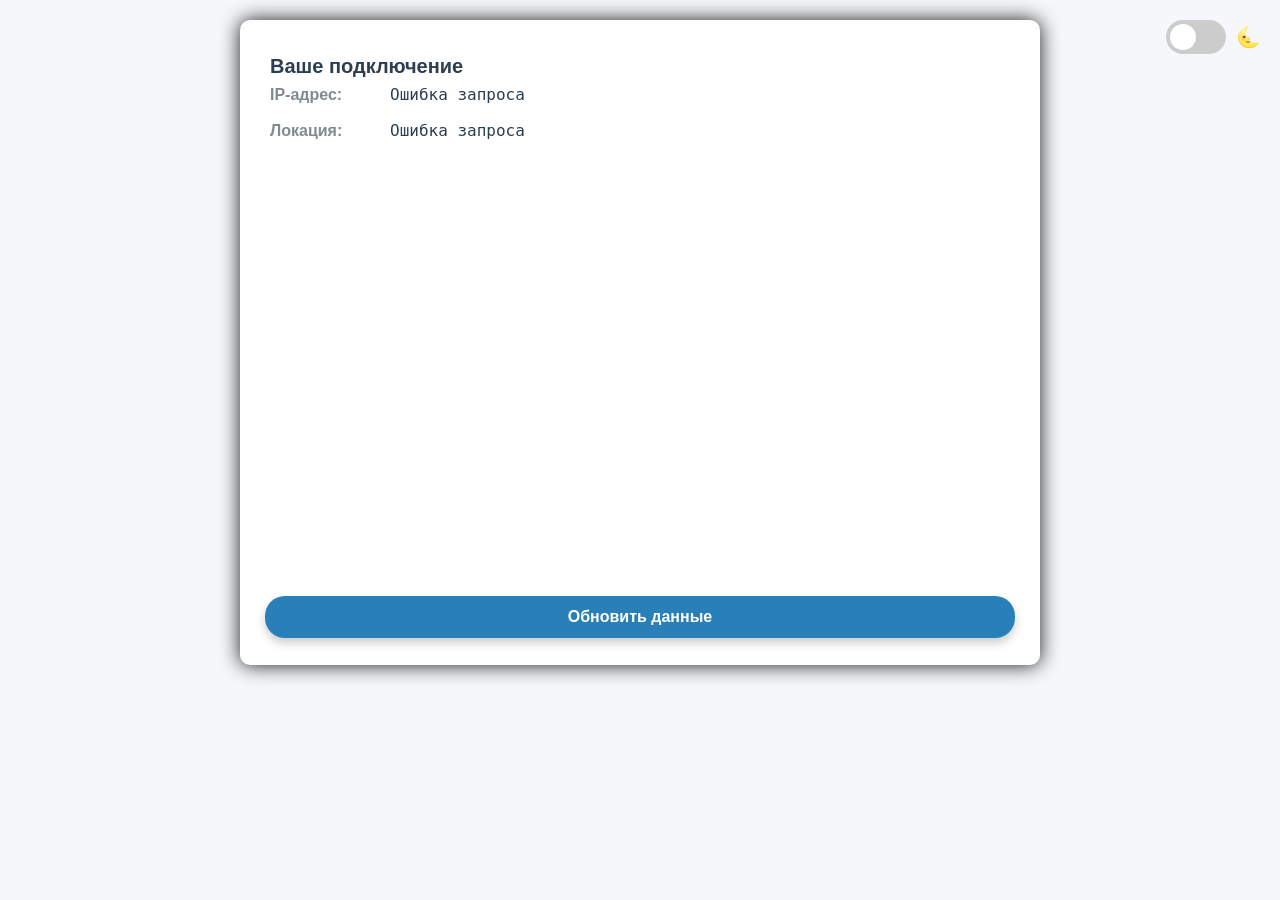
<file: info_msx.html>
<!DOCTYPE html>
<html lang="ru">
<head>
    <meta charset="UTF-8">
    <meta name="viewport" content="width=device-width, initial-scale=1.0">
    <title>Информер</title>
    <style>
        * {
            box-sizing: border-box;
            margin: 0;
            padding: 0;
        }
        body {
            font-family: 'Segoe UI', Tahoma, Geneva, Verdana, sans-serif;
            line-height: 1.6;
            background: #f5f7fa;
            color: #333;
            padding: 20px;
            transition: all 0.3s ease;
        }
        body.dark-theme {
            background: #121212;
            color: #f5f5f5;
        }
        .container {
            max-width: 800px;
            margin: 0 auto;
            background: white;
            border-radius: 10px;
            box-shadow: 0 0 20px rgba(0,0,0,0.9);
            overflow: hidden;
            transition: all 0.3s ease;
        }
        .dark-theme .container {
            background: #1e1e1e;
            box-shadow: 0 0 20px rgba(128,128,128,0.5);
        }
        .content {
            padding: 25px;
        }
        .info-card {
            background: #fff;
            border-radius: 0px;
            padding: 5px;
            margin-bottom: 0px;
            border-left: 0px solid #3498db;
            transition: all 0.3s ease;
        }
        .dark-theme .info-card {
            background: #1e1e1e;
        }
        .info-card h2 {
            color: #2c3e50;
            margin-bottom: 0px;
            font-size: 20px;
            transition: all 0.3s ease;
        }
        .dark-theme .info-card h2 {
            color: #f5f5f5;
        }
        .info-row {
            display: flex;
            margin-bottom: 10px;
        }
        .info-label {
            font-weight: bold;
            min-width: 120px;
            color: #7f8c8d;
            transition: all 0.3s ease;
        }
        .dark-theme .info-label {
            color: #aaaaaa;
        }
        .info-value {
            font-family: 'Consolas', monospace;
            color: #2c3e50;
            transition: all 0.3s ease;
        }
        .dark-theme .info-value {
            color: #ffffff;
        }
        .speedtest-wrapper {
            margin: 30px 0;
            border-radius: 8px;
            overflow: hidden;
            box-shadow: 0 5px 15px rgba(0,0,0,0);
        }
        .btn {
            display: inline-block;
            background: #3498db;
            color: white;
            padding: 12px 25px;
            border-radius: 20px;
            text-decoration: none;
            font-weight: bold;
            transition: all 0.3s;
            border: none;
            cursor: pointer;
            font-size: 16px;
            width: 100%;
        }
        .btn:hover, .btn:focus {
            background: #2980b9;
            transform: translateY(-2px);
            box-shadow: 0 5px 10px rgba(0,0,0,0.2);
            outline: none;
        }
        .attribution {
            text-align: right;
            font-size: 12px;
            color: #95a5a6;
            margin-top: 10px;
            transition: all 0.3s ease;
        }
        .dark-theme .attribution {
            color: #666666;
        }
        .dark-theme .attribution a {
            color: #8ab4f8;
        }
        .theme-switcher {
            position: fixed;
            top: 20px;
            right: 20px;
            z-index: 100;
            display: flex;
            align-items: center;
            gap: 10px;
        }
        .theme-icon {
            font-size: 20px;
            width: 24px;
            text-align: center;
            transition: all 0.3s ease;
        }
        .sun {
            opacity: 1;
        }
        .moon {
            opacity: 0;
            transform: translateX(10px);
        }
        .dark-theme .sun {
            opacity: 0;
            transform: translateX(-10px);
        }
        .dark-theme .moon {
            opacity: 1;
            transform: translateX(0);
        }
        .switch {
            position: relative;
            display: inline-block;
            width: 60px;
            height: 34px;
        }
        .switch input {
            opacity: 0;
            width: 0;
            height: 0;
        }
        .slider {
            position: absolute;
            cursor: pointer;
            top: 0;
            left: 0;
            right: 0;
            bottom: 0;
            background-color: #ccc;
            transition: .4s;
            border-radius: 34px;
        }
        .slider:before {
            position: absolute;
            content: "";
            height: 26px;
            width: 26px;
            left: 4px;
            bottom: 4px;
            background-color: white;
            transition: .4s;
            border-radius: 50%;
        }
        input:checked + .slider {
            background-color: #2196F3;
        }
        input:checked + .slider:before {
            transform: translateX(26px);
        }
        .focus-visible {
            box-shadow: 0 0 0 3px rgba(33, 150, 243, 0.5);
        }
        @media (max-width: 600px) {
            .info-row {
                flex-direction: column;
            }
            .info-label {
                margin-bottom: 5px;
            }
            .theme-switcher {
                top: 10px;
                right: 10px;
            }
        }
    </style>
</head>
<body class="light-theme">
    <div class="theme-switcher">
        <span class="theme-icon moon">🌞</span>
        <label class="switch">
            <input type="checkbox" id="themeToggle">
            <span class="slider"></span>
        </label>
        <span class="theme-icon sun">🌜</span>
    </div>
    
    <div class="container">
        <div class="content">
            <div class="info-card">
                <h2>Ваше подключение</h2>
                <div class="info-row">
                    <span class="info-label">IP-адрес:</span>
                    <span class="info-value" id="ipAddress">Определение...</span>
                </div>
                <div class="info-row">
                    <span class="info-label">Локация:</span>
                    <span class="info-value" id="location">Определение...</span>
                </div>
            </div>
            
            <div class="info-card">
                <div class="speedtest-wrapper">
                    <!-- Виджет OpenSpeedtest -->
                    <div style="min-height:300px;">
                        <div style="width:100%;height:0;padding-bottom:50%;position:relative;">
                            <iframe style="border:none;position:absolute;top:0;left:0;width:100%;height:100%;min-height:300px;border:none;overflow:hidden !important;" 
                                    src="https://openspeedtest.com/speedtest" 
                                    allowfullscreen></iframe>
                        </div>
                    </div>
                </div>
            </div>
            
            <button class="btn" id="refreshBtn">Обновить данные</button>
        </div>
    </div>

    <script>
        // Получение информации о подключении
        async function fetchNetworkInfo() {
            try {
                const response = await fetch('https://ipapi.co/json/');
                const data = await response.json();
                
                document.getElementById('ipAddress').textContent = data.ip || 'Не доступен';
                
                let locationParts = [];
                if (data.city) locationParts.push(data.city);
                if (data.region) locationParts.push(data.region);
                if (data.country_name) locationParts.push(data.country_name);
                
                document.getElementById('location').textContent = 
                    locationParts.length > 0 ? locationParts.join(', ') : 'Не определена';
                
            } catch (error) {
                console.error('Ошибка при получении данных:', error);
                document.getElementById('ipAddress').textContent = 'Ошибка запроса';
                document.getElementById('location').textContent = 'Ошибка запроса';
            }
        }

        // Переключение темы
        function toggleTheme() {
            const body = document.body;
            const themeToggle = document.getElementById('themeToggle');
            
            if (body.classList.contains('dark-theme')) {
                body.classList.remove('dark-theme');
                localStorage.setItem('theme', 'light');
                themeToggle.checked = false;
            } else {
                body.classList.add('dark-theme');
                localStorage.setItem('theme', 'dark');
                themeToggle.checked = true;
            }
        }

        // Навигация для WebOS TV
        function setupTVNavigation() {
            // Текущий выбранный элемент
            let currentFocus = null;
            const focusableElements = ['button', 'input', 'a', '[tabindex]'];
            
            // Обработчик нажатий клавиш
            function handleKeyDown(e) {
                if (e.key === 'ArrowUp' || e.key === 'ArrowDown' || 
                    e.key === 'ArrowLeft' || e.key === 'ArrowRight') {
                    e.preventDefault();
                    
                    const focusable = Array.from(document.querySelectorAll(focusableElements))
                        .filter(el => el.offsetParent !== null); // Только видимые элементы
                    
                    if (!currentFocus) {
                        currentFocus = document.activeElement;
                        if (!currentFocus || focusable.indexOf(currentFocus) === -1) {
                            currentFocus = focusable[0];
                        }
                    }
                    
                    let index = focusable.indexOf(currentFocus);
                    if (index === -1) index = 0;
                    
                    if (e.key === 'ArrowRight' || e.key === 'ArrowDown') {
                        index = (index + 1) % focusable.length;
                    } else if (e.key === 'ArrowLeft' || e.key === 'ArrowUp') {
                        index = (index - 1 + focusable.length) % focusable.length;
                    }
                    
                    currentFocus = focusable[index];
                    currentFocus.focus();
                    currentFocus.classList.add('focus-visible');
                } else if (e.key === 'Enter') {
                    if (currentFocus) {
                        currentFocus.click();
                    }
                }
            }
            
            // Убираем класс фокуса при клике мышью/тапом
            document.addEventListener('click', (e) => {
                if (currentFocus) {
                    currentFocus.classList.remove('focus-visible');
                }
                currentFocus = e.target.closest(focusableElements.join(','));
            });
            
            document.addEventListener('keydown', handleKeyDown);
            
            // Инициализация фокуса
            document.getElementById('refreshBtn').focus();
        }

        // Инициализация при загрузке страницы
        document.addEventListener('DOMContentLoaded', () => {
            // Проверяем сохраненную тему
            const savedTheme = localStorage.getItem('theme');
            if (savedTheme === 'dark') {
                document.body.classList.add('dark-theme');
                document.getElementById('themeToggle').checked = true;
            }
            
            fetchNetworkInfo();
            
            // Обработчик кнопки обновления
            document.getElementById('refreshBtn').addEventListener('click', () => {
                document.getElementById('ipAddress').textContent = 'Обновление...';
                document.getElementById('location').textContent = 'Обновление...';
                fetchNetworkInfo();
                const iframe = document.querySelector('.speedtest-wrapper iframe');
                iframe.src = iframe.src;
            });
            
            // Обработчик переключателя темы
            document.getElementById('themeToggle').addEventListener('change', toggleTheme);
            
            // Настройка навигации для TV
            setupTVNavigation();
        });
    </script>
</body>
</html>
</file>
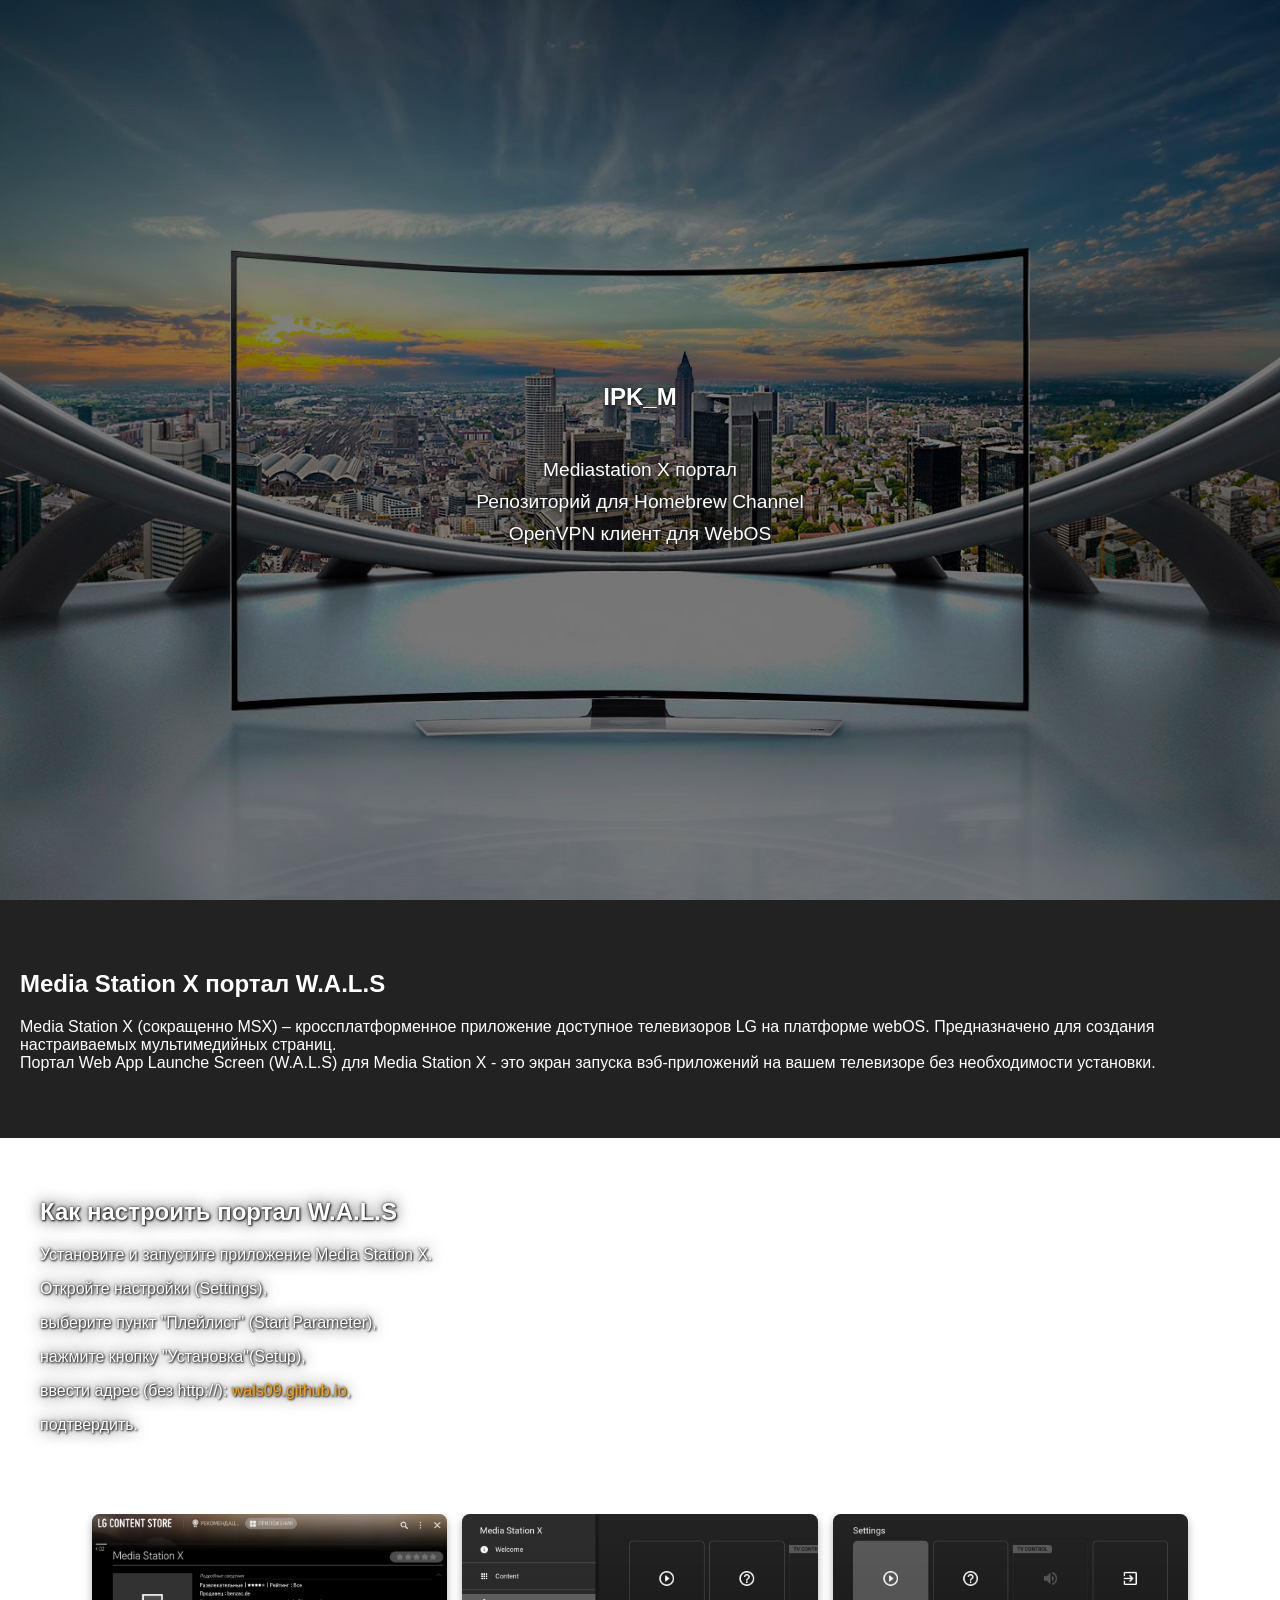
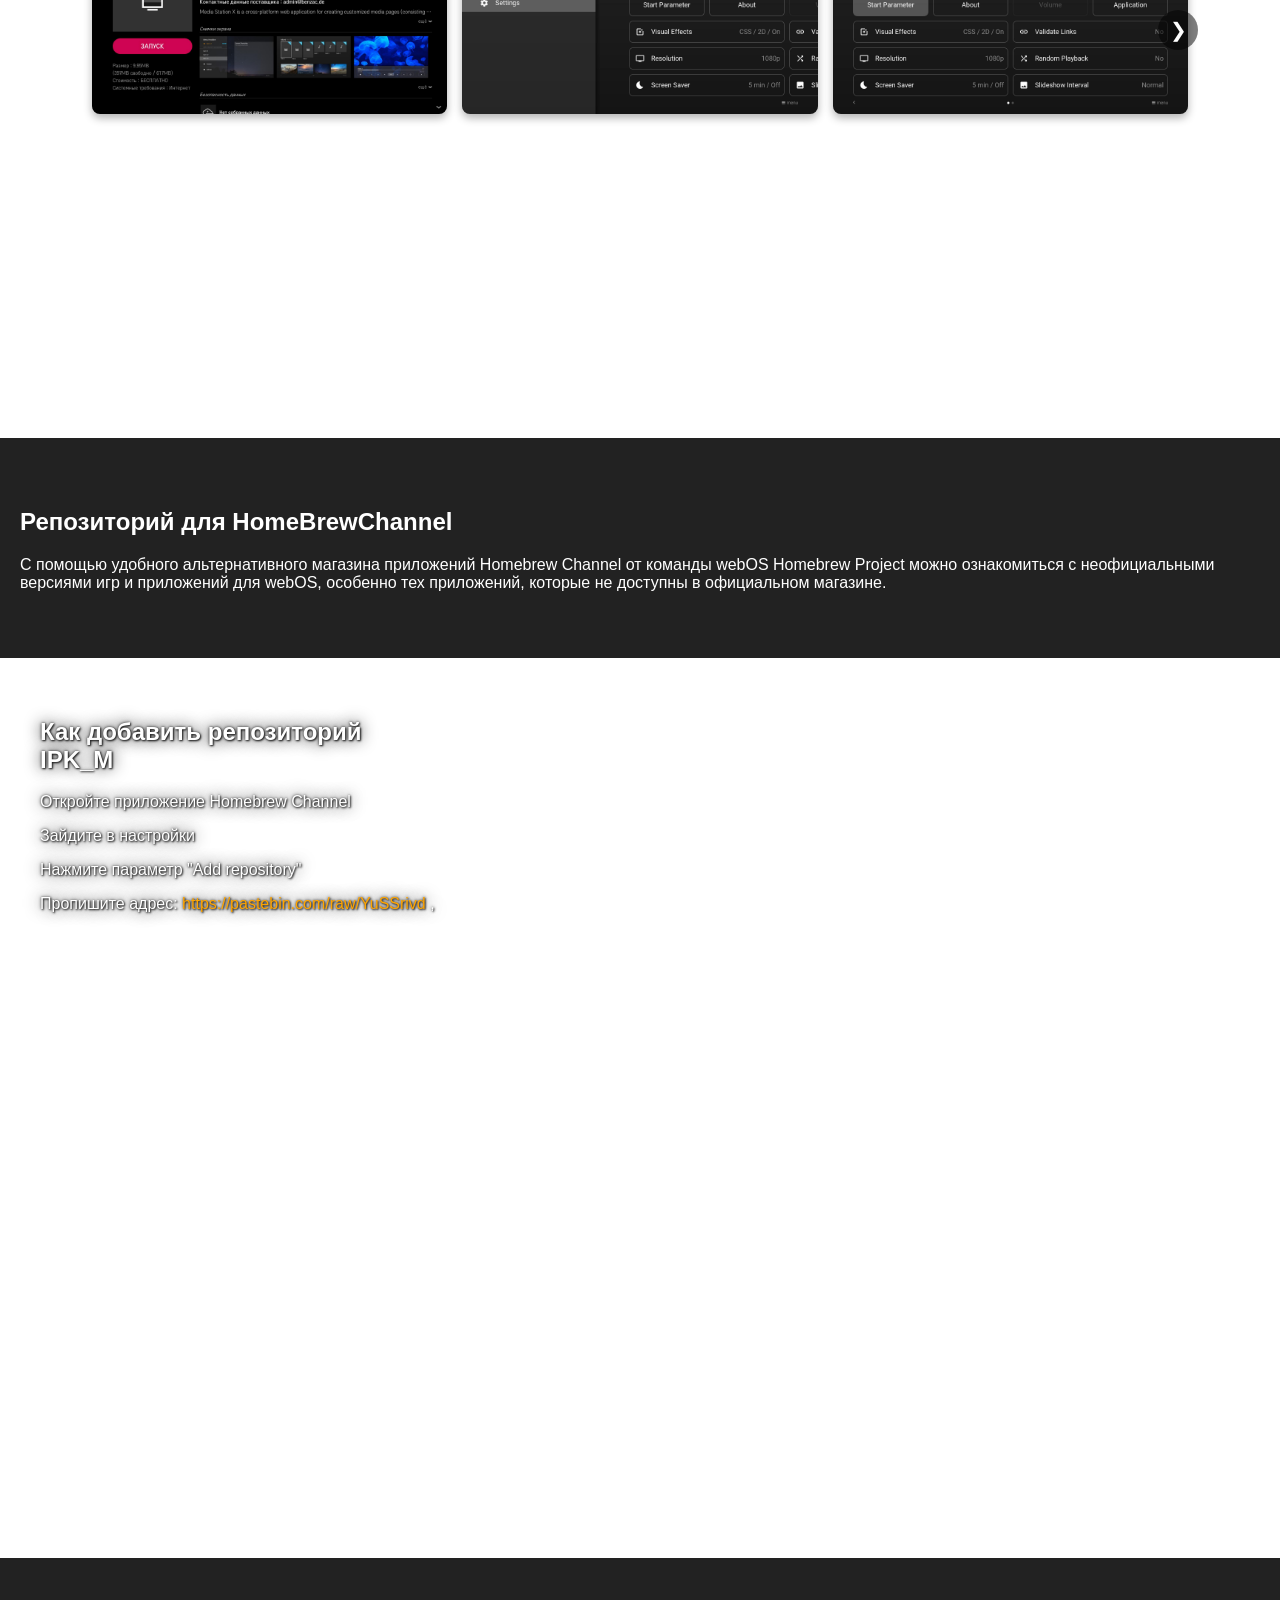
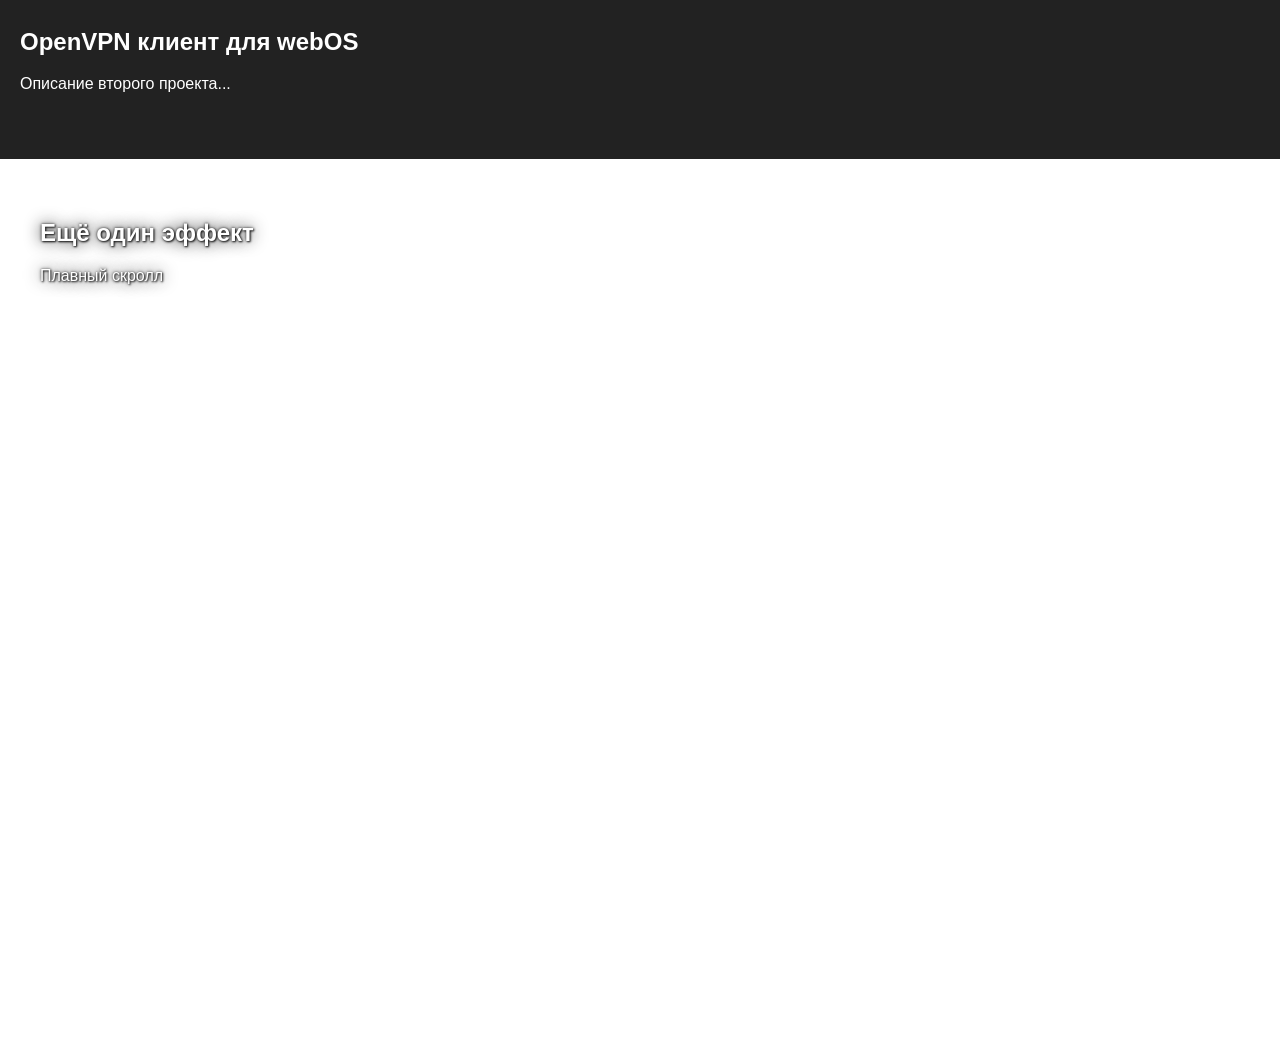
<file: site/222index.html>
<!DOCTYPE html>
<html lang="ru">
<head>
    <meta charset="UTF-8">
    <meta name="viewport" content="width=device-width, initial-scale=1.0">
    <title>IPK_M</title>
    <style>
        /* Общие стили */
        body, html {
            margin: 0;
            padding: 0;
            font-family: Arial, sans-serif;
            color: white;
            scroll-behavior: smooth;
        }

        /* Секции с параллакс-эффектом */
        .parallax-section {
            min-height: 100vh;
            background-attachment: fixed;
            background-position: center;
            background-size: cover;
            display: flex;
            align-items: center;
            justify-content: center;
            text-align: center;
            text-shadow: 1px 1px 2px #222, 0 0 1em #222, 0 0 0.2em #222;
            color: white;
        }

        .parallax-section2 {
            min-height: 100vh;
            background-attachment: fixed;
            background-position: center;
            background-size: cover;
            display: flex;
            text-shadow: 1px 1px 2px #222, 0 0 1em #222, 0 0 0.2em #222;
        }

        /* Обычные секции (без параллакса) */
        .normal-section {
            padding: 50px 20px;
            background: #222;
            color: white;
        }

        /* Фоны для разных секций */
        .hero {
            background-image: url("img/011.jpg");
        }

        .project-1 {
            background-image: url("img/004.jpg");
        }

        .project-2 {
            background-image: url('img/002.jpg');
        }

        .project-3 {
            background-image: url("img/003.png");
        }

        /* Стили для контента */
        .content {
            border-radius: 0px;
        }

        .content2 {
            background: rgba(0, 0, 0, 0.0);
            padding: 40px;
            border-radius: 0px;
            width: 100%;
            max-width: 1200px;
            margin: 0 auto;
        }

        /* Стили для ссылок */
        .project-link {
            color: white;
            text-decoration: none;
            display: block;
            margin: 10px 0;
            text-shadow: 1px 1px 2px #222, 0 0 1em #222, 0 0 0.2em #222;
            font-size: 1.2em;
        }

        /* Кнопка "Наверх" */
        .back-to-top {
            position: fixed;
            bottom: 30px;
            right: 30px;
            width: 50px;
            height: 50px;
            background-color: rgba(34, 34, 34, 0.7);
            color: white;
            border: none;
            border-radius: 50%;
            cursor: pointer;
            font-size: 20px;
            display: flex;
            align-items: center;
            justify-content: center;
            text-decoration: none;
            opacity: 0;
            visibility: hidden;
            transition: all 0.3s;
            z-index: 1000;
            text-shadow: 1px 1px 2px #222, 0 0 1em #222, 0 0 0.2em #222;
        }

        .back-to-top.show {
            opacity: 1;
            visibility: visible;
        }

        .back-to-top:hover {
            background-color: rgba(68, 68, 68, 0.9);
        }
        
        /* Стили для адаптивной карусели */
        .carousel-container {
            position: relative;
            width: 93%;
			margin: 30px auto;
			margin-top: 80px ;
            overflow: hidden;
        }
        
        .carousel {
            display: flex;
            transition: transform 0.5s ease;
            width: 100%;
        }
        
        .carousel-slide {
            min-width: 100%;
            display: flex;
            justify-content: center;
            gap: 15px;
            padding: 0 15px;
            box-sizing: border-box;
        }
        
        .carousel-image {
            width: calc(33.333% - 10px);
            height: auto;
            max-height: 200px;
            object-fit: contain;
            border-radius: 8px;
            box-shadow: 0 4px 8px rgba(0,0,0,0.3);
            background: rgba(0,0,0,0.3);
        }
        
        .carousel-btn {
            position: absolute;
            top: 50%;
            transform: translateY(-50%);
            background: rgba(0,0,0,0.5);
            color: white;
            border: none;
            width: 40px;
            height: 40px;
            cursor: pointer;
            font-size: 20px;
            z-index: 10;
            border-radius: 50%;
            display: flex;
            align-items: center;
            justify-content: center;
        }
        
        .carousel-btn:hover {
            background: rgba(0,0,0,0.8);
        }
        
        .carousel-btn.prev {
            left: -0px;
        }
        
        .carousel-btn.next {
            right: -0px;
        }
        
        .carousel-dots {
            display: flex;
            justify-content: center;
            margin-top: 20px;
        }
        
        .dot {
            width: 12px;
            height: 12px;
            background: rgba(255,255,255,0.5);
            border-radius: 50%;
            margin: 0 5px;
            cursor: pointer;
        }
        
        .dot.active {
            background: white;
        }

        /* Адаптация для мобильных */
        @media (max-width: 768px) {
            .carousel-image {
                width: calc(50% - 10px);
            }
        }

        @media (max-width: 480px) {
            .carousel-image {
                width: 100%;
            }
        }
    </style>
</head>
<body>
    <!-- Главный экран с параллаксом -->
    <section class="parallax-section hero">
        <div class="content">
            <br><h1>IPK_M</h1><br>
            <a href="#msx-portal" class="project-link">Mediastation X портал</a>
            <a href="#homebrew" class="project-link">Репозиторий для Homebrew Channel</a>
            <a href="#openvpn" class="project-link">OpenVPN клиент для WebOS</a>
        </div>
    </section>

    <!-- Обычная секция (без параллакса) -->
    <section class="normal-section" id="msx-portal">
        <h2>Media Station X портал W.A.L.S</h2>
        <p>Media Station X (сокращенно MSX) – кроссплатформенное приложение доступное телевизоров LG на платформе webOS. Предназначено для создания настраиваемых мультимедийных страниц.<br>
        Портал Web App Launche Sсreen (W.A.L.S) для Media Station X - это экран запуска вэб-приложений на вашем телевизоре без необходимости установки.</p>
    </section>

    <!-- Вторая параллакс-секция с каруселью -->
    <section class="parallax-section2 project-1">
        <div class="content2">
            <h2>Как настроить портал W.A.L.S</h2>
            <p>Установите и запустите приложение Media Station X.</p>
            <p>Откройте настройки (Settings),</p>
            <p>выберите пункт "Плейлист" (Start Parameter),</p>
            <p>нажмите кнопку "Установка"(Setup),</p>
            <p>ввести адрес (без http://):<span style="color: orange;"> wals09.github.io</span>,</p>
            <p>подтвердить.</p>
            
            <!-- Адаптивная карусель изображений -->
            <div class="carousel-container">
                <div class="carousel">
                    <!-- Слайд 1 -->
                    <div class="carousel-slide">
                        <img src="img/msx/001.jpg" class="carousel-image" alt="Пример 1">
                        <img src="img/msx/002.jpg" class="carousel-image" alt="Пример 2">
                        <img src="img/msx/003.jpg" class="carousel-image" alt="Пример 3">
                    </div>
                    <!-- Слайд 2 -->
                    <div class="carousel-slide">
                        <img src="img/msx/004.jpg" class="carousel-image" alt="Пример 4">
                        <img src="img/msx/005.jpg" class="carousel-image" alt="Пример 5">
                        <img src="img/msx/006.jpg" class="carousel-image" alt="Пример 6">
                    </div>
					 <!-- Слайд  -->
                    <div class="carousel-slide">
                        <img src="img/msx/007.jpg" class="carousel-image" alt="Пример 4">
                    </div>
                </div>
                <button class="carousel-btn prev">❮</button>
                <button class="carousel-btn next">❯</button>
                <div class="carousel-dots">
                    <span class="dot active"></span>
                    <span class="dot"></span>
                </div>
            </div>
        </div>
    </section>

    <!-- Остальные секции остаются без изменений -->
    <section class="normal-section" id="homebrew">
        <h2>Репозиторий для HomeBrewChannel</h2>
        <p>С помощью удобного альтернативного магазина приложений Homebrew Channel от команды webOS Homebrew Project можно ознакомиться с неофициальными версиями игр и приложений для webOS, особенно тех приложений, которые не доступны в официальном магазине.</p>
    </section>
    
    <section class="parallax-section2 project-2">
        <div class="content2">
            <h2>Как добавить репозиторий<br>IPK_M</h2>
            <p>Откройте приложение Homebrew Channel</p>
            <p>Зайдите в настройки </p>
            <p>Нажмите параметр "Add repository"</p>
            <p>Пропишите адрес: <span style="color: orange;">https://pastebin.com/raw/YuSSrivd </span>,</p>
        </div>
    </section>
    
    <section class="normal-section" id="openvpn">
        <h2>OpenVPN клиент для webOS</h2>
        <p>Описание второго проекта...</p>
    </section>
    
    <section class="parallax-section2 project-3">
        <div class="content2">
            <h2>Ещё один эффект</h2>
            <p>Плавный скролл</p>
        </div>
    </section>

    <!-- Кнопка "Наверх" -->
    <a href="#" class="back-to-top" title="Наверх">↑</a>

    <script>
        // Показываем/скрываем кнопку "Наверх"
        window.addEventListener('scroll', function() {
            const backToTopButton = document.querySelector('.back-to-top');
            if (window.pageYOffset > 300) {
                backToTopButton.classList.add('show');
            } else {
                backToTopButton.classList.remove('show');
            }
        });

        // Адаптивная карусель изображений
        document.addEventListener('DOMContentLoaded', function() {
            const carousel = document.querySelector('.carousel');
            const slides = document.querySelectorAll('.carousel-slide');
            const prevBtn = document.querySelector('.prev');
            const nextBtn = document.querySelector('.next');
            const dots = document.querySelectorAll('.dot');
            
            let currentIndex = 0;
            const slideCount = slides.length;
            
            function updateCarousel() {
                carousel.style.transform = `translateX(-${currentIndex * 100}%)`;
                
                // Обновляем активную точку
                dots.forEach((dot, index) => {
                    dot.classList.toggle('active', index === currentIndex);
                });
                
                // Показываем/скрываем кнопки в зависимости от позиции
                prevBtn.style.display = currentIndex === 0 ? 'none' : 'flex';
                nextBtn.style.display = currentIndex === slideCount - 1 ? 'none' : 'flex';
            }
            
            nextBtn.addEventListener('click', function() {
                if (currentIndex < slideCount - 1) {
                    currentIndex++;
                    updateCarousel();
                }
            });
            
            prevBtn.addEventListener('click', function() {
                if (currentIndex > 0) {
                    currentIndex--;
                    updateCarousel();
                }
            });
            
            // Клик по точкам
            dots.forEach((dot, index) => {
                dot.addEventListener('click', function() {
                    currentIndex = index;
                    updateCarousel();
                });
            });
            
            // Адаптация изображений при изменении размера
            function resizeImages() {
                const images = document.querySelectorAll('.carousel-image');
                const containerWidth = document.querySelector('.carousel-container').offsetWidth;
                const imageWidth = containerWidth / 3 - 15;
                
                images.forEach(img => {
                    img.style.width = `${imageWidth}px`;
                });
            }
            
            // Инициализация
            resizeImages();
            updateCarousel();
            
            // Обработка изменения размера окна
            window.addEventListener('resize', function() {
                resizeImages();
            });
        });
    </script>
</body>
</html>
</file>
